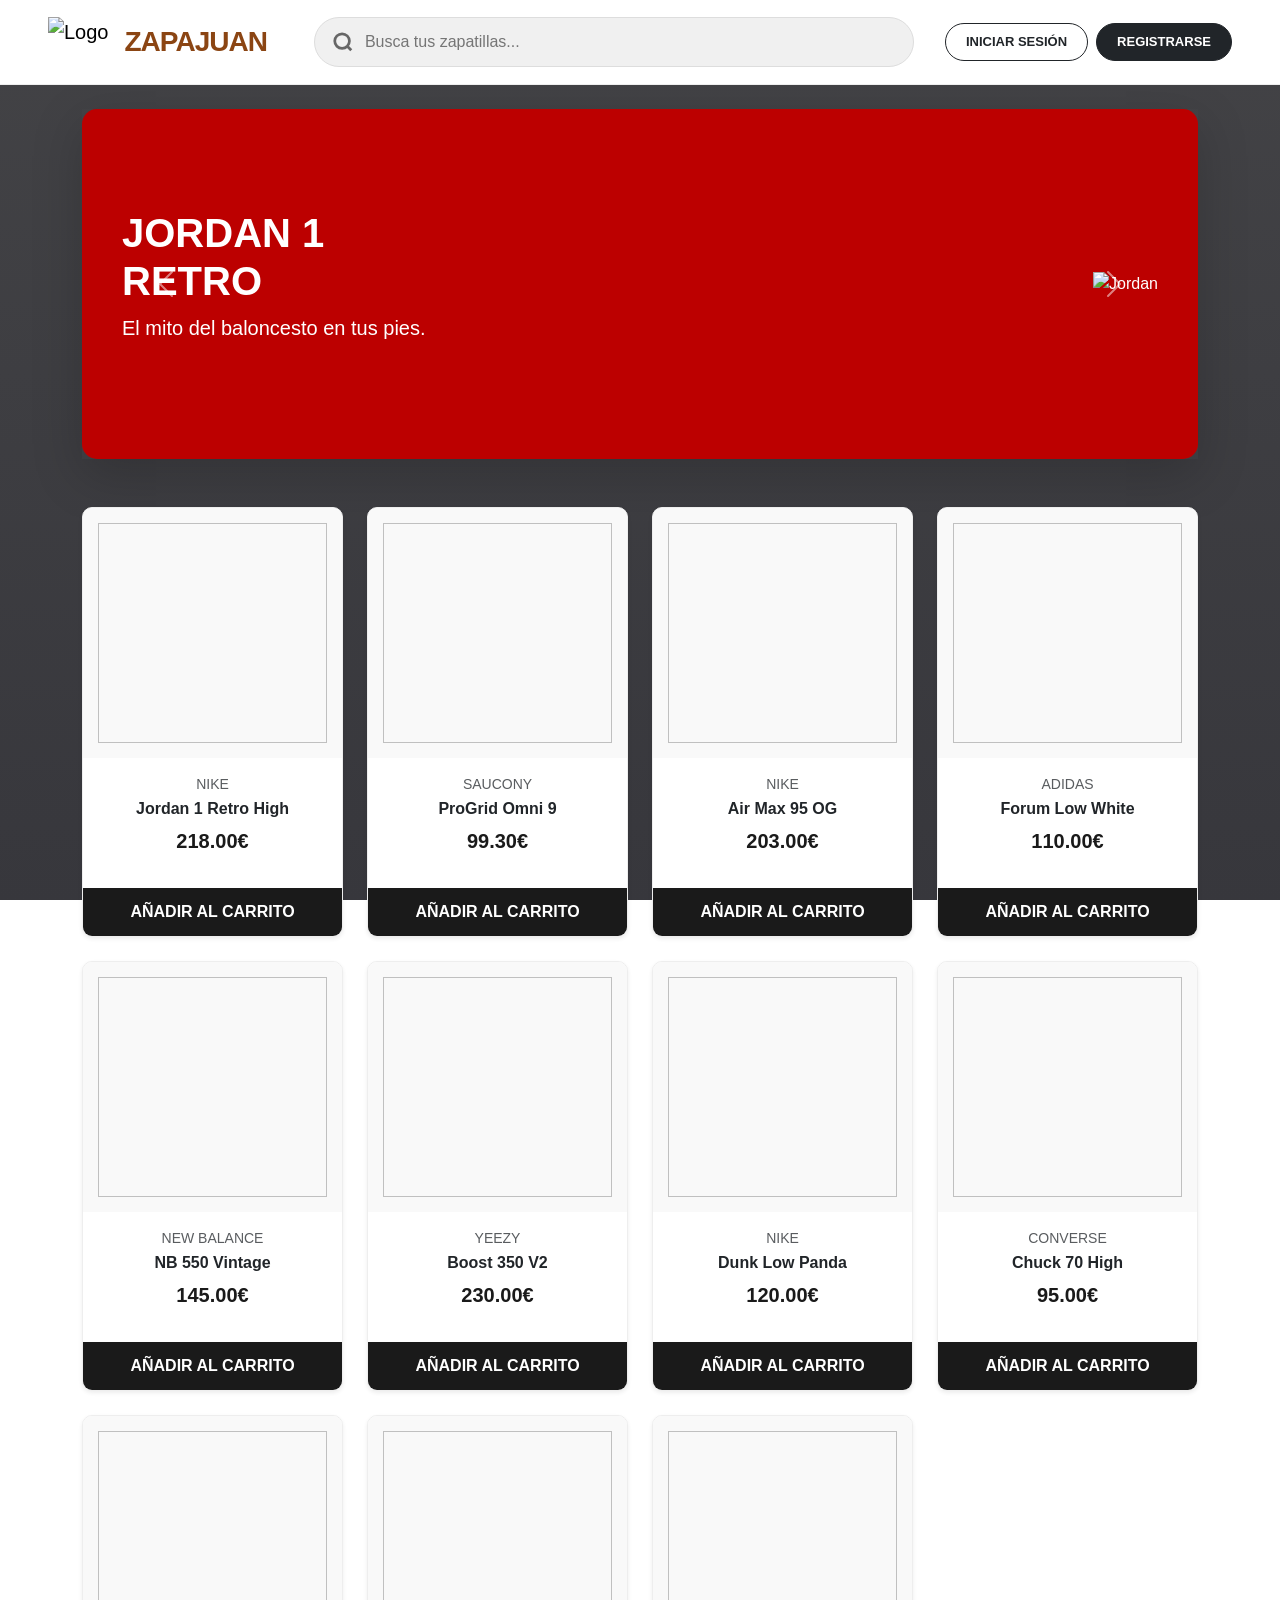
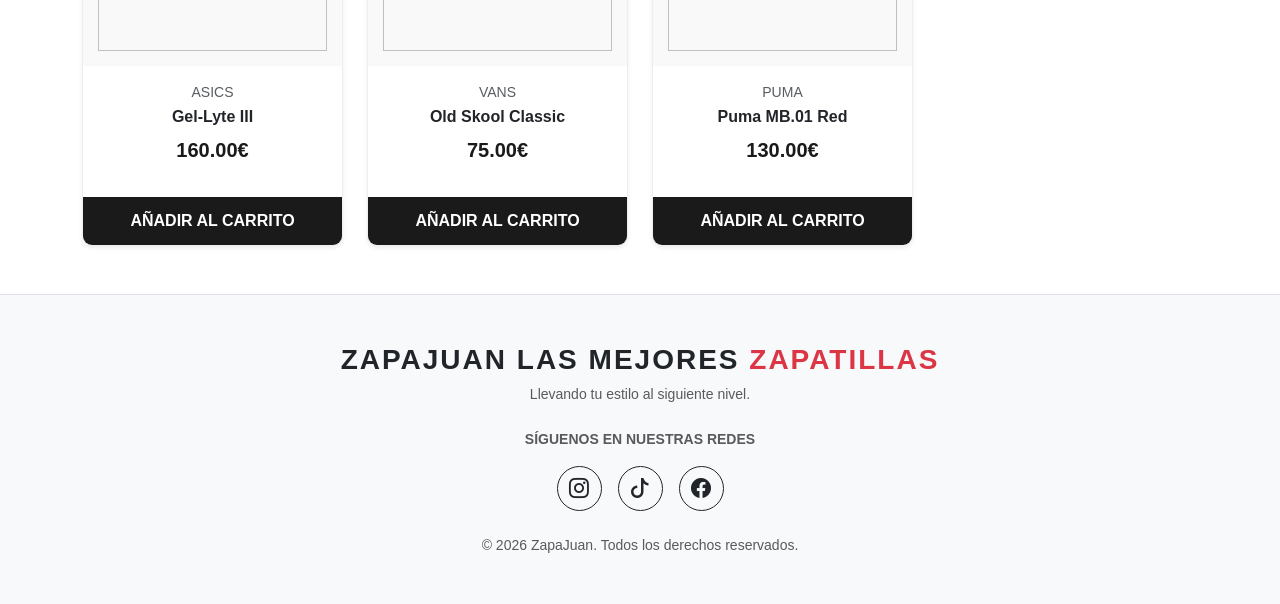
<file: src/main/resources/templates/html/index.html>
<!DOCTYPE html>
<html lang="es" xmlns:th="http://www.thymeleaf.org">
<head>
    <meta charset="UTF-8">
    <meta name="viewport" content="width=device-width, initial-scale=1.0">
    <link href="https://cdn.jsdelivr.net/npm/bootstrap@5.3.0/dist/css/bootstrap.min.css" rel="stylesheet">
	<link rel="stylesheet" href="https://cdn.jsdelivr.net/npm/bootstrap-icons@1.11.3/font/bootstrap-icons.min.css">
    <title>ZapaJuan | Tienda de zapatillas</title>
    
    <style>
		body {
		    margin: 0;
		    font-family: 'Inter', sans-serif;
		    min-height: 100vh;
		    
		    background: linear-gradient(rgba(14, 14, 18, 0.78), rgba(20, 20, 26, 0.85)), 
		                url('https://images.unsplash.com/photo-1750590357126-1bc50096df82?fm=jpg&q=60&w=3000');
		    
		    background-size: cover;
		    background-position: center;
		    background-attachment: fixed; 
		    background-repeat: no-repeat;
		}

		/* NAVBAR */

		.custom-navbar {
		    background: white;
		    padding: 12px 0;
		    border-bottom: 1px solid #eee;
		}

		.brand-text {
		    font-size: 28px;
		    font-weight: 800;
		    color: #8B4513;
		    letter-spacing: -1px;
		}

		.nav-side-block {
		    min-width: 200px;
		}

		.search-container {
		    position: relative;
		    flex-grow: 1;
		    max-width: 600px;
		    margin: 0 auto;
		}

		.search-input {
		    width: 100%;
		    padding: 12px 20px 12px 50px;
		    border-radius: 40px;
		    border: 1px solid #ddd;
		    background: #f0f0f0;
		    outline: none;
		}

		.search-input:focus {
		    background: white;
		    border-color: #8B4513;
		}

		.search-icon {
		    position: absolute;
		    left: 18px;
		    top: 50%;
		    transform: translateY(-50%);
		    color: #666;
		}

		/* BOTONES */

		.btn-access {
		    border-radius: 30px;
		    padding: 8px 20px;
		    font-weight: bold;
		    font-size: 13px;
		    text-transform: uppercase;
		}

		/* RESPONSIVE */

		@media (max-width: 992px) {

		    .custom-navbar .container-fluid {
		        flex-direction: column;
		        align-items: stretch;
		    }

		    .navbar-brand {
		        text-align: center;
		        width: 100%;
		        margin-bottom: 10px;
		    }

		    .search-container {
		        width: 100%;
		        margin: 10px 0;
		    }

		    .nav-side-block {
		        width: 100%;
		        display: flex;
		        flex-direction: column;
		        gap: 10px;
		        align-items: center;
		    }

		    .btn-access {
		        width: 100%;
		        max-width: 250px;
		    }
		}

		/* CARRUSEL */

		.carousel-inner {
		    border-radius: 15px;
		    overflow: hidden;
		}

		.promo-banner {
		    display: flex;
		    justify-content: space-between;
		    align-items: center;
		    padding: 40px;
		    color: white;
		    height: 350px;
		}

		.promo-content h2 {
		    font-size: 40px;
		    font-weight: 900;
		    text-transform: uppercase;
		}

		.promo-images img {
		    max-height: 250px;
		}

		/* TARJETAS */

		.card {
		    border: 1px solid #eee;
		    border-radius: 10px;
		    overflow: hidden;
		    transition: 0.3s;
		    background: white;
		}

		.card:hover {
		    transform: translateY(-8px);
		    box-shadow: 0 10px 25px rgba(0,0,0,0.15);
		}

		.card-img-top {
		    height: 250px;
		    object-fit: contain;
		    background: #f9f9f9;
		    padding: 15px;
		}

		.btn-dark-card {
		    width: 100%;
		    padding: 12px;
		    border: none;
		    background: #1a1a1a;
		    color: white;
		    font-weight: bold;
		    text-transform: uppercase;
		}

		.price-tag {
		    font-size: 20px;
		    font-weight: bold;
		    color: #1a1a1a;
		}

		#btn-finalizar .btn-primary {
		    background: #8B5A2B ;
		    border: none;
		    box-shadow: 0 8px 30px rgba(139, 90, 43, 0.4);
		    transition: all 0.3s ease;
		}

		#btn-finalizar .btn-primary:hover {
		    background: #704822 ;
		    transform: scale(1.05);
		}

		@media (max-width: 576px) {
		    #btn-finalizar {
		        right: 0 ;
		        left: 0 ;
		        bottom: 20px;
		        text-align: center;
		        padding: 0 20px;
		    }
		    #btn-finalizar .btn-primary {
		        width: 100%;
		    }
		}
    </style>
</head>
<body>

	<nav class="navbar navbar-expand-lg sticky-top custom-navbar">
	        <div class="container-fluid px-lg-5 d-flex align-items-center">
	            <div class="nav-side-block">
	                <a class="navbar-brand d-flex align-items-center" th:href="@{/}">
	                    <img th:src="@{/imagenes/logoTienda.png}" alt="Logo" style="height: 50px;">
	                    <span class="brand-text ms-3">ZAPAJUAN</span>
	                </a>
	            </div>

	            <button class="navbar-toggler" type="button" data-bs-toggle="collapse" data-bs-target="#navContent">
	                <span class="navbar-toggler-icon"></span>
	            </button>

	            <div class="collapse navbar-collapse" id="navContent">
	                <div class="search-container">
	                    <svg class="search-icon" xmlns="http://www.w3.org/2000/svg" width="22" height="22" fill="none" stroke="currentColor" stroke-width="3" viewBox="0 0 24 24">
	                        <circle cx="11" cy="11" r="8"></circle>
	                        <line x1="21" y1="21" x2="16.65" y2="16.65"></line>
	                    </svg>
	                    <input type="text" class="search-input" placeholder="Busca tus zapatillas...">
	                </div>

	                <div class="nav-side-block d-flex justify-content-end gap-2 mt-3 mt-lg-0">
	                    <a th:href="@{/login}" class="btn btn-outline-dark btn-access">Iniciar Sesión</a>
	                    <a th:href="@{/register}" class="btn btn-dark btn-access">Registrarse</a>
	                </div>
	            </div>
	        </div>
	    </nav>

    <div class="container mt-4">
        <div id="promoSlider" class="carousel slide shadow-lg" data-bs-ride="carousel">
            <div class="carousel-inner">
                <div class="carousel-item active" data-bs-interval="4000">
                    <div class="promo-banner" style="background-color: #bc0000;">
                        <div class="promo-content">
                            <h2>JORDAN 1<br>RETRO</h2>
                            <p class="fs-5">El mito del baloncesto en tus pies.</p>
                        </div>
                        <div class="promo-images d-none d-lg-block">
                            <img th:src="@{/imagenes/jordan_1_retro.png}" alt="Jordan">
                        </div>
                    </div>
                </div>
                <div class="carousel-item" data-bs-interval="4000">
                    <div class="promo-banner" style="background-color: #1a1a1a;">
                        <div class="promo-content">
                            <h2>YEEZY<br>BOOST 350</h2>
                            <p class="fs-5">Camina sobre las nubes.</p>
                        </div>
                        <div class="promo-images d-none d-lg-block">
                            <img th:src="@{/imagenes/Yeezy_Boost_350.jpg}" alt="Yeezy">
                        </div>
                    </div>
                </div>
                <div class="carousel-item" data-bs-interval="4000">
                    <div class="promo-banner" style="background-color: #4b533a;">
                        <div class="promo-content">
                            <h2>NEW BALANCE<br>550</h2>
                            <p class="fs-5">La tendencia retro del año.</p>
                        </div>
                        <div class="promo-images d-none d-lg-block">
                            <img th:src="@{/imagenes/New_Balance_550.jpg}" alt="NB">
                        </div>
                    </div>
                </div>
            </div>
            <button class="carousel-control-prev" type="button" data-bs-target="#promoSlider" data-bs-slide="prev">
                <span class="carousel-control-prev-icon"></span>
            </button>
            <button class="carousel-control-next" type="button" data-bs-target="#promoSlider" data-bs-slide="next">
                <span class="carousel-control-next-icon"></span>
            </button>
        </div>
    </div>

	<main class="container mt-5 mb-5">

	    <div class="row g-4">

	        <div class="col-md-6 col-lg-4 col-xl-3 producto-item">
	            <div class="card shadow-sm">
	                <img th:src="@{/imagenes/jordan_1_retro.png}" class="card-img-top">

	                <div class="card-body text-center">
	                    <p class="text-muted small text-uppercase mb-1">Nike</p>
	                    <h6 class="fw-bold">Jordan 1 Retro High</h6>
	                    <p class="price-tag">218.00€</p>
	                </div>

	                <button class="btn-dark-card">Añadir al carrito</button>
	            </div>
	        </div>

	        <div class="col-md-6 col-lg-4 col-xl-3 producto-item">
	            <div class="card shadow-sm">
	                <img th:src="@{/imagenes/Saucony_ProGrid_Omni_9.jpg}" class="card-img-top">

	                <div class="card-body text-center">
	                    <p class="text-muted small text-uppercase mb-1">Saucony</p>
	                    <h6 class="fw-bold">ProGrid Omni 9</h6>
	                    <p class="price-tag">99.30€</p>
	                </div>

	                <button class="btn-dark-card">Añadir al carrito</button>
	            </div>
	        </div>

	        <div class="col-md-6 col-lg-4 col-xl-3 producto-item">
	            <div class="card shadow-sm">
	                <img th:src="@{/imagenes/arimax.jpg}" class="card-img-top">

	                <div class="card-body text-center">
	                    <p class="text-muted small text-uppercase mb-1">Nike</p>
	                    <h6 class="fw-bold">Air Max 95 OG</h6>
	                    <p class="price-tag">203.00€</p>
	                </div>

	                <button class="btn-dark-card">Añadir al carrito</button>
	            </div>
	        </div>

	        <div class="col-md-6 col-lg-4 col-xl-3 producto-item">
	            <div class="card shadow-sm">
	                <img th:src="@{/imagenes/adidas_forum_low.jpg}" class="card-img-top">

	                <div class="card-body text-center">
	                    <p class="text-muted small text-uppercase mb-1">Adidas</p>
	                    <h6 class="fw-bold">Forum Low White</h6>
	                    <p class="price-tag">110.00€</p>
	                </div>

	                <button class="btn-dark-card">Añadir al carrito</button>
	            </div>
	        </div>

	        <div class="col-md-6 col-lg-4 col-xl-3 producto-item">
	            <div class="card shadow-sm">
	                <img th:src="@{/imagenes/New_Balance_550.jpg}" class="card-img-top">

	                <div class="card-body text-center">
	                    <p class="text-muted small text-uppercase mb-1">New Balance</p>
	                    <h6 class="fw-bold">NB 550 Vintage</h6>
	                    <p class="price-tag">145.00€</p>
	                </div>

	                <button class="btn-dark-card">Añadir al carrito</button>
	            </div>
	        </div>

	        <div class="col-md-6 col-lg-4 col-xl-3 producto-item">
	            <div class="card shadow-sm">
	                <img th:src="@{/imagenes/Yeezy_Boost_350.jpg}" class="card-img-top">

	                <div class="card-body text-center">
	                    <p class="text-muted small text-uppercase mb-1">Yeezy</p>
	                    <h6 class="fw-bold">Boost 350 V2</h6>
	                    <p class="price-tag">230.00€</p>
	                </div>

	                <button class="btn-dark-card">Añadir al carrito</button>
	            </div>
	        </div>

	        <div class="col-md-6 col-lg-4 col-xl-3 producto-item">
	            <div class="card shadow-sm">
	                <img th:src="@{/imagenes/Nike_Dunk_Low.jpg}" class="card-img-top">

	                <div class="card-body text-center">
	                    <p class="text-muted small text-uppercase mb-1">Nike</p>
	                    <h6 class="fw-bold">Dunk Low Panda</h6>
	                    <p class="price-tag">120.00€</p>
	                </div>

	                <button class="btn-dark-card">Añadir al carrito</button>
	            </div>
	        </div>

	        <div class="col-md-6 col-lg-4 col-xl-3 producto-item">
	            <div class="card shadow-sm">
	                <img th:src="@{/imagenes/Converse_Chuck_70.jpg}" class="card-img-top">

	                <div class="card-body text-center">
	                    <p class="text-muted small text-uppercase mb-1">Converse</p>
	                    <h6 class="fw-bold">Chuck 70 High</h6>
	                    <p class="price-tag">95.00€</p>
	                </div>

	                <button class="btn-dark-card">Añadir al carrito</button>
	            </div>
	        </div>

	        <div class="col-md-6 col-lg-4 col-xl-3 producto-item">
	            <div class="card shadow-sm">
	                <img th:src="@{/imagenes/Asics_Gel-Lyte III.jpg}" class="card-img-top">

	                <div class="card-body text-center">
	                    <p class="text-muted small text-uppercase mb-1">Asics</p>
	                    <h6 class="fw-bold">Gel-Lyte III</h6>
	                    <p class="price-tag">160.00€</p>
	                </div>

	                <button class="btn-dark-card">Añadir al carrito</button>
	            </div>
	        </div>

	        <div class="col-md-6 col-lg-4 col-xl-3 producto-item">
	            <div class="card shadow-sm">
	                <img th:src="@{/imagenes/Vans_Old_Skool.jpg}" class="card-img-top">

	                <div class="card-body text-center">
	                    <p class="text-muted small text-uppercase mb-1">Vans</p>
	                    <h6 class="fw-bold">Old Skool Classic</h6>
	                    <p class="price-tag">75.00€</p>
	                </div>

	                <button class="btn-dark-card">Añadir al carrito</button>
	            </div>
	        </div>

	        <div class="col-md-6 col-lg-4 col-xl-3 producto-item">
	            <div class="card shadow-sm">
	                <img th:src="@{/imagenes/Puma_MB.01.jpg}" class="card-img-top">

	                <div class="card-body text-center">
	                    <p class="text-muted small text-uppercase mb-1">Puma</p>
	                    <h6 class="fw-bold">Puma MB.01 Red</h6>
	                    <p class="price-tag">130.00€</p>
	                </div>

	                <button class="btn-dark-card">Añadir al carrito</button>
	            </div>
	        </div>

	    </div>
	</main>
	
	<div id="btn-finalizar" style="position: fixed; bottom: 25px; right: 25px; z-index: 1000; display: none;">
	    <a th:href="@{/carrito/checkout}" class="btn btn-primary btn-lg rounded-pill shadow-lg px-5 py-3 fw-bold">
	        IR A LA CESTA (<span id="count-final">0</span>)
	    </a>
	</div>

	<footer class="py-5 bg-light border-top">
	    <div class="container text-center">
	        <h3 class="fw-bold text-dark text-uppercase mb-2" style="letter-spacing: 2px;">
	        ZapaJuan las mejores<span class="text-danger"> zapatillas</span>
	        </h3>
	        <p class="text-muted small mb-4">Llevando tu estilo al siguiente nivel.</p>
	        
			<div class="mb-4">
			            <p class="fw-bold text-uppercase small text-muted mb-3">Síguenos en nuestras redes</p>
			            <div class="d-flex justify-content-center gap-3">
			                <a href="#" class="btn btn-outline-dark rounded-circle d-flex align-items-center justify-content-center" style="width: 45px; height: 45px;" title="Instagram">
			                    <i class="bi bi-instagram fs-5"></i>
			                </a>
			                <a href="#" class="btn btn-outline-dark rounded-circle d-flex align-items-center justify-content-center" style="width: 45px; height: 45px;" title="TikTok">
			                    <i class="bi bi-tiktok fs-5"></i>
			                </a>
			                <a href="#" class="btn btn-outline-dark rounded-circle d-flex align-items-center justify-content-center" style="width: 45px; height: 45px;" title="Facebook">
			                    <i class="bi bi-facebook fs-5"></i>
			                </a>
			            </div>
			        </div>
	        <p class="text-muted small mb-0">&copy; 2026 ZapaJuan. Todos los derechos reservados.</p>
	    </div>
	</footer>
	
    <script src="https://cdn.jsdelivr.net/npm/bootstrap@5.3.0/dist/js/bootstrap.bundle.min.js"></script>
	<script th:src="@{/js/buscador.js}"></script>
	<script th:src="@{/js/index-tienda.js}"></script>
	

</body>
</html>
</file>
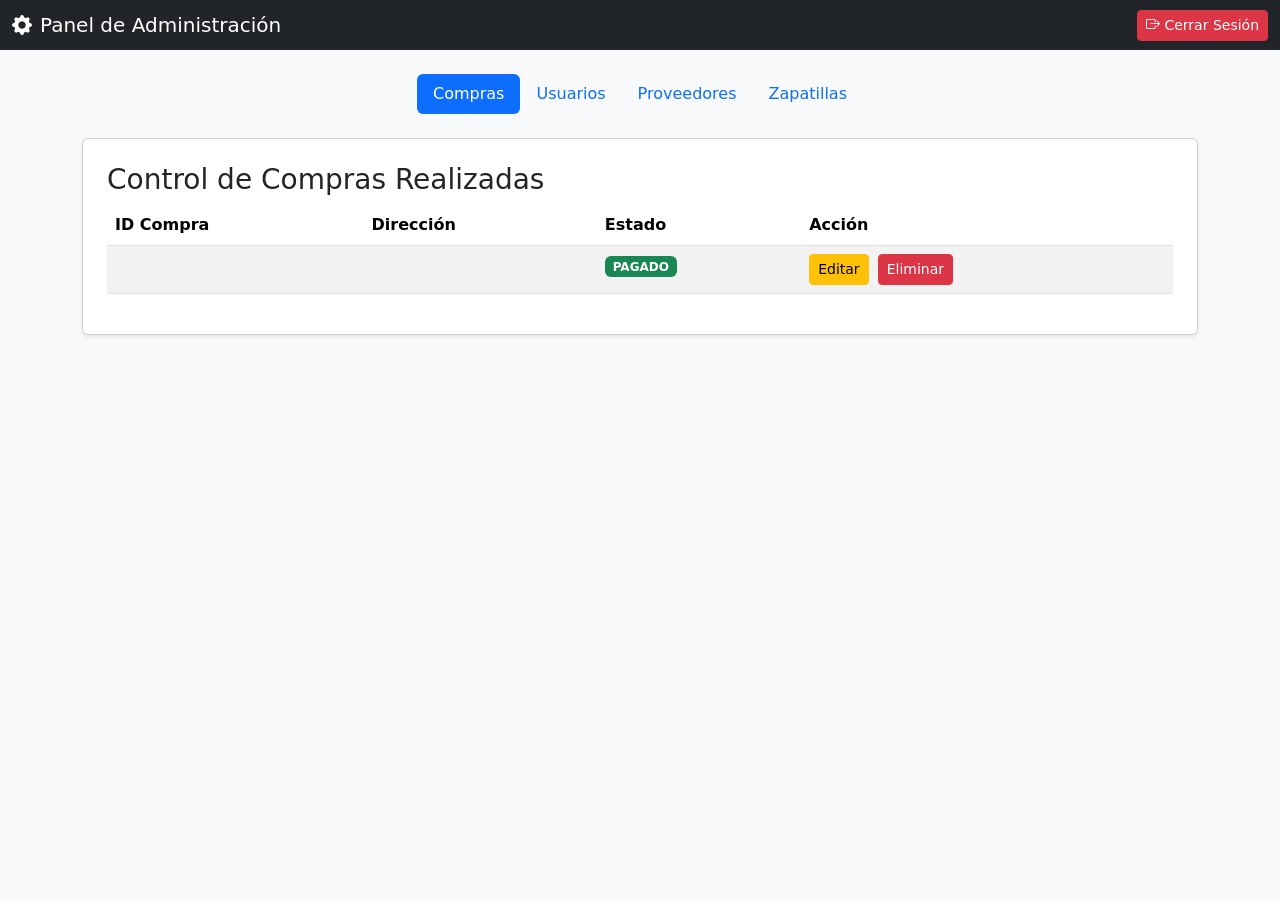
<file: src/main/resources/templates/html/admin_dashboard.html>
<!DOCTYPE html>
<html lang="es" xmlns:th="http://www.thymeleaf.org">
<head>
    <meta charset="UTF-8">
    <title>ZapaJuan - Panel Admin</title>
    <link href="https://cdn.jsdelivr.net/npm/bootstrap@5.3.0/dist/css/bootstrap.min.css" rel="stylesheet">
    <link rel="stylesheet" href="https://cdn.jsdelivr.net/npm/bootstrap-icons@1.11.0/font/bootstrap-icons.css">
    
    <link rel="stylesheet" href="https://cdn.datatables.net/1.13.7/css/dataTables.bootstrap5.min.css">
</head>
<body class="bg-light">

<nav class="navbar navbar-dark bg-dark mb-4">
    <div class="container-fluid">
        <span class="navbar-brand mb-0 h1"><i class="bi bi-gear-fill me-2"></i>Panel de Administración</span>
        <a th:href="@{/logout}" class="btn btn-danger btn-sm"><i class="bi bi-box-arrow-right me-1"></i>Cerrar Sesión</a>
    </div>
</nav>

<div class="container">
    <ul class="nav nav-pills mb-4 justify-content-center" id="pills-tab" role="tablist">
        <li class="nav-item"><button class="nav-link active" data-bs-toggle="pill" data-bs-target="#tab-compras">Compras</button></li>
        <li class="nav-item"><button class="nav-link" data-bs-toggle="pill" data-bs-target="#tab-usuarios">Usuarios</button></li>
        <li class="nav-item"><button class="nav-link" data-bs-toggle="pill" data-bs-target="#tab-proveedores">Proveedores</button></li>
        <li class="nav-item"><button class="nav-link" data-bs-toggle="pill" data-bs-target="#tab-zapas">Zapatillas</button></li>
    </ul>

    <div class="tab-content" id="pills-tabContent">
        
        <div class="tab-pane fade show active" id="tab-compras">
            <div class="card shadow-sm p-4">
                <h3>Control de Compras Realizadas</h3>
                <table id="tablaCompras" class="table table-striped table-hover w-100">
                    <thead>
                        <tr>
                            <th>ID Compra</th>
                            <th>Dirección</th>
                            <th>Estado</th>
                            <th>Acción</th>
                        </tr>
                    </thead>
                    <tbody>
                        <tr th:each="c : ${pedidos}">
                            <td th:text="${c.id}"></td>
                            <td th:text="${c.direccionEntrega}"></td>
                            <td>
                                <span class="badge bg-success text-white" th:text="${c.estado}">PAGADO</span>
                            </td>
                            <td>
                                <button class="btn btn-sm btn-warning me-1" 
                                        th:data-id="${c.id}" 
                                        th:data-direccion="${c.direccionEntrega}" 
                                        th:data-estado="${c.estado}" 
                                        onclick="abrirEditarCompra(this)">Editar</button>
                                <a th:href="@{'/admin/compra/eliminar/' + ${c.id}}" class="btn btn-sm btn-danger">Eliminar</a>
                            </td>
                        </tr>
                    </tbody>
                </table>
            </div>
        </div>

        <div class="tab-pane fade" id="tab-usuarios">
            <div class="card shadow-sm p-4">
                <h3>Gestión de Clientes</h3>
                <table id="tablaUsuarios" class="table table-striped table-hover w-100">
                    <thead><tr><th>ID</th><th>Nombre</th><th>Email</th><th>Rol</th><th>Acción</th></tr></thead>
                    <tbody>
                        <tr th:each="u : ${usuarios}">
                            <td th:text="${u.id}"></td>
                            <td th:text="${u.nombre} + ' ' + ${u.apellido}"></td>
                            <td th:text="${u.email}"></td>
                            <td><span class="badge bg-info text-dark" th:text="${u.rol}"></span></td>
                            <td>
                                <button class="btn btn-sm btn-warning me-1" 
                                        th:data-id="${u.id}" 
                                        th:data-nombre="${u.nombre}" 
                                        th:data-apellido="${u.apellido}"
                                        th:data-email="${u.email}" 
                                        th:data-password="${u.contrasena}"
                                        th:data-rol="${u.rol}" 
                                        onclick="abrirEditarUsuario(this)">Editar</button>
                                <a th:href="@{'/admin/usuario/eliminar/' + ${u.id}}" class="btn btn-sm btn-danger">Eliminar</a>
                            </td>
                        </tr>
                    </tbody>
                </table>
            </div>
        </div>

        <div class="tab-pane fade" id="tab-proveedores">
            <div class="card shadow-sm p-4">
                <div class="d-flex justify-content-between mb-3">
                    <h3>Proveedores</h3>
                    <button class="btn btn-primary" data-bs-toggle="modal" data-bs-target="#modalProvedor">Añadir Proveedor</button>
                </div>
                <table id="tablaProveedores" class="table table-striped table-hover w-100">
                    <thead><tr><th>ID</th><th>Nombre</th><th>Email</th><th>Teléfono</th><th>Acción</th></tr></thead>
                    <tbody>
                        <tr th:each="p : ${proveedores}">
                            <td th:text="${p.id}"></td>
                            <td th:text="${p.nombre}"></td>
                            <td th:text="${p.correo}"></td>
                            <td th:text="${p.telefono}"></td>
                            <td>
                                <button class="btn btn-sm btn-warning me-1" 
                                        th:data-id="${p.id}" 
                                        th:data-nombre="${p.nombre}" 
                                        th:data-correo="${p.correo}" 
                                        th:data-telefono="${p.telefono}" 
                                        onclick="abrirEditarProveedor(this)">Editar</button>
                                <a th:href="@{'/admin/provedor/eliminar/' + ${p.id}}" class="btn btn-sm btn-danger">Eliminar</a>
                            </td>
                        </tr>
                    </tbody>
                </table>
            </div>
        </div>

        <div class="tab-pane fade" id="tab-zapas">
            <div class="card shadow-sm p-4">
                <div class="d-flex justify-content-between mb-3">
                    <h3>Inventario</h3>
                    <button class="btn btn-success" data-bs-toggle="modal" data-bs-target="#modalProducto">Añadir Zapatilla</button>
                </div>
                <table id="tablaZapatillas" class="table table-striped table-hover w-100">
                    <thead><tr><th>ID</th><th>Nombre</th><th>Marca</th><th>Modelo</th><th>Talla</th><th>Precio</th><th>Acción</th></tr></thead>
                    <tbody>
                        <tr th:each="prod : ${productos}">
                            <td th:text="${prod.id}"></td>
                            <td th:text="${prod.nombre}"></td>
                            <td th:text="${prod.marca}"></td>
                            <td th:text="${prod.modelo}"></td>
                            <td th:text="${prod.talla}"></td>
                            <td th:text="${prod.precio} + '€'"></td>
                            <td>
                                <button class="btn btn-sm btn-warning me-1" 
                                        th:data-id="${prod.id}" 
                                        th:data-nombre="${prod.nombre}" 
                                        th:data-marca="${prod.marca}" 
                                        th:data-modelo="${prod.modelo}" 
                                        th:data-talla="${prod.talla}" 
                                        th:data-precio="${prod.precio}" 
                                        onclick="abrirEditarProducto(this)">Editar</button>
                                <a th:href="@{'/admin/producto/eliminar/' + ${prod.id}}" class="btn btn-sm btn-danger">Eliminar</a>
                            </td>
                        </tr>
                    </tbody>
                </table>
            </div>
        </div>
    </div>
</div>

<div class="modal fade" id="modalProducto" tabindex="-1">
    <div class="modal-dialog">
        <form th:action="@{/admin/producto/guardar}" th:object="${nuevoProducto}" method="post" class="modal-content">
            <div class="modal-header"><h5 class="modal-title">Nueva Zapatilla</h5></div>
            <div class="modal-body">
                <input type="text" th:field="*{nombre}" class="form-control mb-2" placeholder="Nombre Comercial" required>
                <input type="text" th:field="*{marca}" class="form-control mb-2" placeholder="Marca (Ej: Nike)" required>
                <input type="text" th:field="*{modelo}" class="form-control mb-2" placeholder="Modelo" required>
                <input type="text" th:field="*{talla}" class="form-control mb-2" placeholder="Talla" required>
                <input type="number" step="0.01" th:field="*{precio}" class="form-control mb-2" placeholder="Precio (€)" required>
            </div>
            <div class="modal-footer"><button type="submit" class="btn btn-success">Guardar</button></div>
        </form>
    </div>
</div>

<div class="modal fade" id="modalProvedor" tabindex="-1">
    <div class="modal-dialog">
        <form th:action="@{/admin/provedor/guardar}" th:object="${nuevoProvedor}" method="post" class="modal-content">
            <div class="modal-header"><h5 class="modal-title">Nuevo Proveedor</h5></div>
            <div class="modal-body">
                <input type="text" th:field="*{nombre}" class="form-control mb-2" placeholder="Nombre" required>
                <input type="text" th:field="*{direccion}" class="form-control mb-2" placeholder="Dirección">
                <input type="text" th:field="*{telefono}" class="form-control mb-2" placeholder="Teléfono">
                <input type="email" th:field="*{correo}" class="form-control mb-2" placeholder="Email">
            </div>
            <div class="modal-footer"><button type="submit" class="btn btn-primary">Guardar</button></div>
        </form>
    </div>
</div>

<div class="modal fade" id="modalEditarCompra" tabindex="-1">
    <div class="modal-dialog">
        <form th:action="@{/admin/compra/editar}" method="post" class="modal-content">
            <div class="modal-header"><h5 class="modal-title">Editar Estado de Compra</h5></div>
            <div class="modal-body">
                <input type="hidden" name="id" id="edit-compra-id">
                <label class="form-label small fw-bold">Dirección de Envío</label>
                <input type="text" name="direccion" id="edit-compra-direccion" class="form-control mb-2" required>
                <label class="form-label small fw-bold">Estado Logístico</label>
                <select name="estado" id="edit-compra-estado" class="form-select">
                    <option value="PENDIENTE">PENDIENTE</option>
                    <option value="ENVIADO">ENVIADO</option>
                    <option value="COMPLETADO">COMPLETADO</option>
                </select>
            </div>
            <div class="modal-footer"><button type="submit" class="btn btn-warning">Actualizar Compra</button></div>
        </form>
    </div>
</div>

<div class="modal fade" id="modalEditarUsuario" tabindex="-1">
    <div class="modal-dialog">
        <form th:action="@{/admin/usuario/editar}" method="post" class="modal-content">
            <div class="modal-header"><h5 class="modal-title">Editar Permisos y Datos de Usuario</h5></div>
            <div class="modal-body">
                <input type="hidden" name="id" id="edit-user-id">
                
                <label class="form-label small fw-bold">Nombre</label>
                <input type="text" name="nombre" id="edit-user-nombre" class="form-control mb-2" required>
                
                <label class="form-label small fw-bold">Apellido</label>
                <input type="text" name="apellido" id="edit-user-apellido" class="form-control mb-2" required>
                
                <label class="form-label small fw-bold">Email</label>
                <input type="email" name="email" id="edit-user-email" class="form-control mb-2" required>
                
                <label class="form-label small fw-bold">Contraseña</label>
                <input type="text" name="password" id="edit-user-password" class="form-control mb-2" required>
                
                <label class="form-label small fw-bold">Rol del Sistema</label>
                <select name="rol" id="edit-user-rol" class="form-select">
                    <option value="USER">USER</option>
                    <option value="ADMIN">ADMIN</option>
                </select>
            </div>
            <div class="modal-footer"><button type="submit" class="btn btn-warning">Actualizar Datos</button></div>
        </form>
    </div>
</div>

<div class="modal fade" id="modalEditarProveedor" tabindex="-1">
    <div class="modal-dialog">
        <form th:action="@{/admin/provedor/editar}" method="post" class="modal-content">
            <div class="modal-header"><h5 class="modal-title">Editar Proveedor</h5></div>
            <div class="modal-body">
                <input type="hidden" name="id" id="edit-prov-id">
                <label class="form-label small fw-bold">Nombre Empresa</label>
                <input type="text" name="nombre" id="edit-prov-nombre" class="form-control mb-2" required>
                <label class="form-label small fw-bold">Contacto / Email</label>
                <input type="text" name="contacto" id="edit-prov-correo" class="form-control mb-2" required>
                <label class="form-label small fw-bold">Teléfono corporativo</label>
                <input type="text" name="telefono" id="edit-prov-telefono" class="form-control mb-2">
            </div>
            <div class="modal-footer"><button type="submit" class="btn btn-warning">Guardar Cambios</button></div>
        </form>
    </div>
</div>

<div class="modal fade" id="modalEditarProducto" tabindex="-1">
    <div class="modal-dialog">
        <form th:action="@{/admin/producto/editar}" method="post" class="modal-content">
            <div class="modal-header"><h5 class="modal-title">Modificar Zapatilla</h5></div>
            <div class="modal-body">
                <input type="hidden" name="id" id="edit-prod-id">
                <input type="text" name="nombre" id="edit-prod-nombre" class="form-control mb-2" placeholder="Nombre" required>
                <input type="text" name="marca" id="edit-prod-marca" class="form-control mb-2" placeholder="Marca" required>
                <input type="text" name="modelo" id="edit-prod-modelo" class="form-control mb-2" placeholder="Modelo" required>
                <input type="text" name="talla" id="edit-prod-talla" class="form-control mb-2" placeholder="Talla" required>
                <input type="number" step="0.01" name="precio" id="edit-prod-precio" class="form-control mb-2" placeholder="Precio" required>
            </div>
            <div class="modal-footer"><button type="submit" class="btn btn-warning">Actualizar Catálogo</button></div>
        </form>
    </div>
</div>

<script src="https://code.jquery.com/jquery-3.7.1.min.js"></script>
<script src="https://cdn.jsdelivr.net/npm/bootstrap@5.3.0/dist/js/bootstrap.bundle.min.js"></script>
<script src="https://cdn.datatables.net/1.13.7/js/jquery.dataTables.min.js"></script>
<script src="https://cdn.datatables.net/1.13.7/js/dataTables.bootstrap5.min.js"></script>
<script th:src="@{/js/admin-panel.js}"></script>

</body>
</html>
</file>
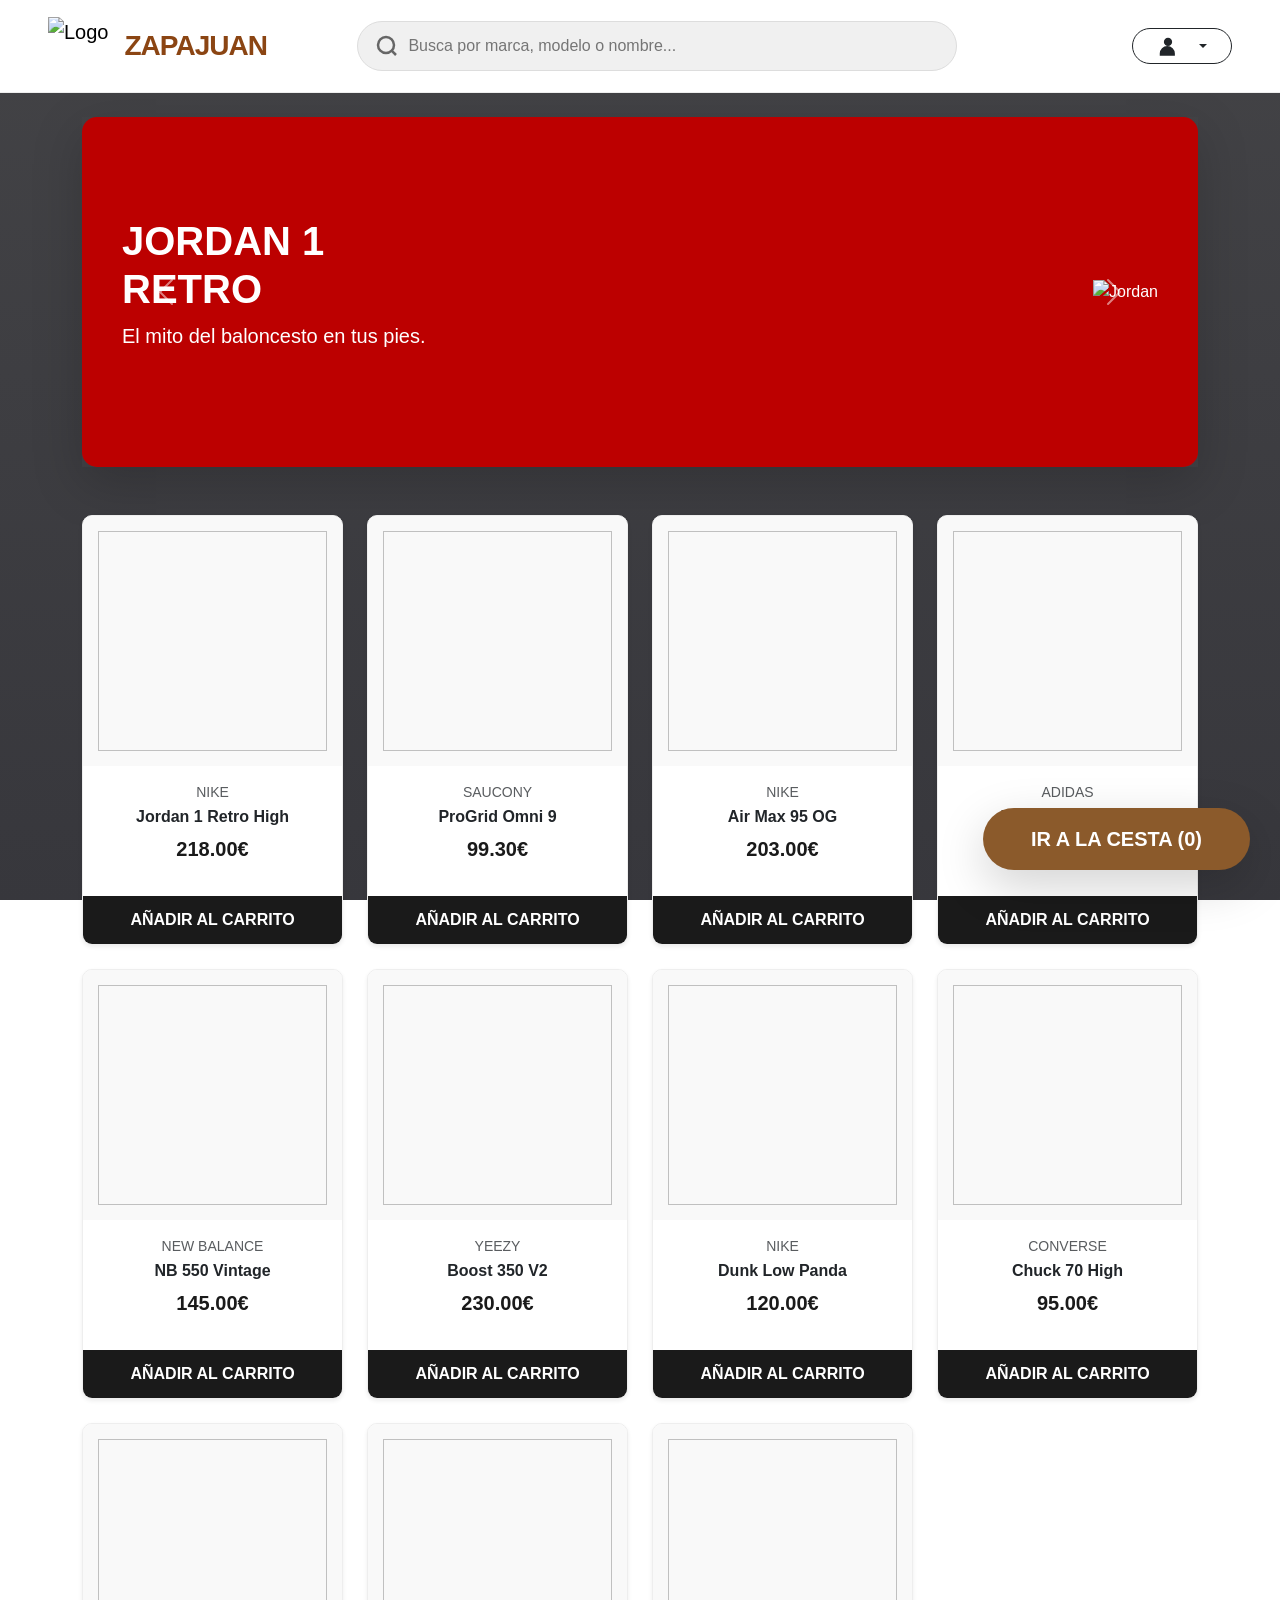
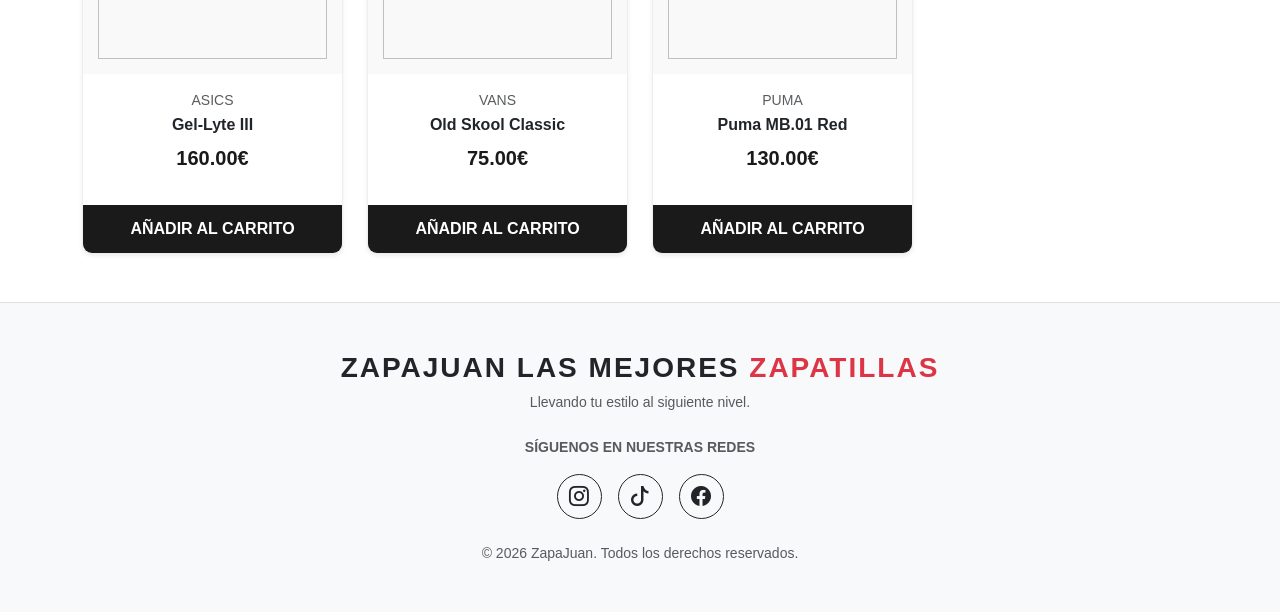
<file: src/main/resources/templates/html/bienvenida.html>
<!DOCTYPE html>
<html lang="es" xmlns:th="http://www.thymeleaf.org">
<head>
    <meta charset="UTF-8">
    <meta name="viewport" content="width=device-width, initial-scale=1.0">
    <link href="https://cdn.jsdelivr.net/npm/bootstrap@5.3.0/dist/css/bootstrap.min.css" rel="stylesheet">
	<link rel="stylesheet" href="https://cdn.jsdelivr.net/npm/bootstrap-icons@1.11.3/font/bootstrap-icons.min.css">
    <title>ZapaJuan | Bienvenido</title>
    
    <style>
		body {
			    margin: 0;
			    font-family: 'Inter', sans-serif;
			    min-height: 100vh;
			    
			    background: linear-gradient(rgba(14, 14, 18, 0.78), rgba(20, 20, 26, 0.85)), 
			                url('https://images.unsplash.com/photo-1750590357126-1bc50096df82?fm=jpg&q=60&w=3000');
			    
			    background-size: cover;
			    background-position: center;
			    background-attachment: fixed; 
			    background-repeat: no-repeat;
			}

				/* NAVBAR */

				.custom-navbar {
				    background: white;
				    padding: 12px 0;
				    border-bottom: 1px solid #eee;
				}

				.brand-text {
				    font-size: 28px;
				    font-weight: 800;
				    color: #8B4513;
				    letter-spacing: -1px;
				}

				.nav-side-block {
				    min-width: 200px;
				}

				.search-container {
				    position: relative;
				    flex-grow: 1;
				    max-width: 600px;
				    margin: 0 auto;
				}

				.search-input {
				    width: 100%;
				    padding: 12px 20px 12px 50px;
				    border-radius: 40px;
				    border: 1px solid #ddd;
				    background: #f0f0f0;
				    outline: none;
				}

				.search-input:focus {
				    background: white;
				    border-color: #8B4513;
				}

				.search-icon {
				    position: absolute;
				    left: 18px;
				    top: 50%;
				    transform: translateY(-50%);
				    color: #666;
				}

				/* BOTONES */

				.btn-access {
				    border-radius: 30px;
				    padding: 8px 20px;
				    font-weight: bold;
				    font-size: 13px;
				    text-transform: uppercase;
				}


				@media (max-width: 992px) {

				    .custom-navbar .container-fluid {
				        flex-direction: column;
				        align-items: stretch;
				    }

				    .navbar-brand {
				        text-align: center;
				        width: 100%;
				        margin-bottom: 10px;
				    }

				    .search-container {
				        width: 100%;
				        margin: 10px 0;
				    }

				    .nav-side-block {
				        width: 100%;
				        display: flex;
				        flex-direction: column;
				        gap: 10px;
				        align-items: center;
				    }

				    .btn-access {
				        width: 100%;
				        max-width: 250px;
				    }
				}

				/* CARRUSEL */

				.carousel-inner {
				    border-radius: 15px;
				    overflow: hidden;
				}

				.promo-banner {
				    display: flex;
				    justify-content: space-between;
				    align-items: center;
				    padding: 40px;
				    color: white;
				    height: 350px;
				}

				.promo-content h2 {
				    font-size: 40px;
				    font-weight: 900;
				    text-transform: uppercase;
				}

				.promo-images img {
				    max-height: 250px;
				}


				.card {
				    border: 1px solid #eee;
				    border-radius: 10px;
				    overflow: hidden;
				    transition: 0.3s;
				    background: white;
				}

				.card:hover {
				    transform: translateY(-8px);
				    box-shadow: 0 10px 25px rgba(0,0,0,0.15);
				}

				.card-img-top {
				    height: 250px;
				    object-fit: contain;
				    background: #f9f9f9;
				    padding: 15px;
				}

				.btn-dark-card {
				    width: 100%;
				    padding: 12px;
				    border: none;
				    background: #1a1a1a;
				    color: white;
				    font-weight: bold;
				    text-transform: uppercase;
				}

				.price-tag {
				    font-size: 20px;
				    font-weight: bold;
				    color: #1a1a1a;
				}

				.floating-checkout {
				    position: fixed;
				    bottom: 30px;
				    right: 30px;
				    z-index: 1050;
				}

				.floating-checkout .btn-primary {
				    background: #8B5A2B ; 
				    border: none;
				    box-shadow: 0 8px 30px rgba(139, 90, 43, 0.4) ;
				    transition: all 0.3s ease;
				}

				.floating-checkout .btn-primary:hover {
				    background: #704822 ;
				    transform: scale(1.05);
				}

				@media (max-width: 576px) {
				    .floating-checkout {
				        right: 0;
				        left: 0;
				        bottom: 20px;
				        text-align: center;
				        padding: 0 20px;
				    }
				    .floating-checkout .btn-primary {
				        width: 100%; 
				    }
				}
    </style>
</head>
<body>

    <nav class="navbar navbar-expand-lg sticky-top custom-navbar">
        <div class="container-fluid px-lg-5 d-flex align-items-center">

            <div class="nav-side-block">
                <a class="navbar-brand d-flex align-items-center" th:href="@{/bienvenida}">
                    <img th:src="@{/imagenes/logoTienda.png}" alt="Logo" style="height: 58px;">
                    <span class="brand-text ms-3">ZAPAJUAN</span>
                </a>
            </div>

            <div class="search-container">
                <svg class="search-icon" xmlns="http://www.w3.org/2000/svg" width="24" height="24" fill="none" stroke="currentColor" stroke-width="2.5" viewBox="0 0 24 24">
                    <circle cx="11" cy="11" r="8"></circle>
                    <line x1="21" y1="21" x2="16.65" y2="16.65"></line>
                </svg>
                <input type="text" class="search-input" placeholder="Busca por marca, modelo o nombre...">
            </div>

            <div class="nav-side-block d-flex justify-content-end">
                <div class="dropdown">
                    <button class="btn btn-outline-dark rounded-pill px-4 fw-bold dropdown-toggle d-flex align-items-center gap-2" 
                            type="button" data-bs-toggle="dropdown">
                        <svg xmlns="http://www.w3.org/2000/svg" width="22" height="22" fill="currentColor" viewBox="0 0 16 16">
                            <path d="M8 8a3 3 0 1 0 0-6 3 3 0 0 0 0 6z"/>
                            <path d="M2 13.5a5.5 5.5 0 0 1 11 0V15H2v-1.5z"/>
                        </svg>
                        <span th:text="${nombreUsuario} ?: 'Usuario'"></span>
                    </button>
                    <ul class="dropdown-menu dropdown-menu-end">
                        <li><a class="dropdown-item" th:href="@{/perfil}">Ver Perfil</a></li>
                        <li><a class="dropdown-item" th:href="@{/confirmacion}">Mis Pedidos</a></li>
                        <li><hr class="dropdown-divider"></li>
                        <li><a class="dropdown-item text-danger" th:href="@{/logout}">Cerrar Sesión</a></li>
                    </ul>
                </div>
            </div>
        </div>
    </nav>

	<div class="container mt-4">
	      <div id="promoSlider" class="carousel slide shadow-lg" data-bs-ride="carousel">
	          <div class="carousel-inner">
	              <div class="carousel-item active" data-bs-interval="4000">
	                  <div class="promo-banner" style="background-color: #bc0000;">
	                      <div class="promo-content">
	                          <h2>JORDAN 1<br>RETRO</h2>
	                          <p class="fs-5">El mito del baloncesto en tus pies.</p>
	                      </div>
	                      <div class="promo-images d-none d-lg-block">
	                          <img th:src="@{/imagenes/jordan_1_retro.png}" alt="Jordan">
	                      </div>
	                  </div>
	              </div>
	              <div class="carousel-item" data-bs-interval="4000">
	                  <div class="promo-banner" style="background-color: #1a1a1a;">
	                      <div class="promo-content">
	                          <h2>YEEZY<br>BOOST 350</h2>
	                          <p class="fs-5">Camina sobre las nubes.</p>
	                      </div>
	                      <div class="promo-images d-none d-lg-block">
	                          <img th:src="@{/imagenes/Yeezy_Boost_350.jpg}" alt="Yeezy">
	                      </div>
	                  </div>
	              </div>
	              <div class="carousel-item" data-bs-interval="4000">
	                  <div class="promo-banner" style="background-color: #4b533a;">
	                      <div class="promo-content">
	                          <h2>NEW BALANCE<br>550</h2>
	                          <p class="fs-5">La tendencia retro del año.</p>
	                      </div>
	                      <div class="promo-images d-none d-lg-block">
	                          <img th:src="@{/imagenes/New_Balance_550.jpg}" alt="NB">
	                      </div>
	                  </div>
	              </div>
	          </div>
	          <button class="carousel-control-prev" type="button" data-bs-target="#promoSlider" data-bs-slide="prev">
	              <span class="carousel-control-prev-icon"></span>
	          </button>
	          <button class="carousel-control-next" type="button" data-bs-target="#promoSlider" data-bs-slide="next">
	              <span class="carousel-control-next-icon"></span>
	          </button>
	      </div>
	  </div>


	  <main class="container mt-5 mb-5">
	  	    <div class="row g-4">

	  	        <div class="col-md-6 col-lg-4 col-xl-3 producto-item">
	  	            <div class="card shadow-sm">
	  	                <img th:src="@{/imagenes/jordan_1_retro.png}" class="card-img-top">

	  	                <div class="card-body text-center">
	  	                    <p class="text-muted small text-uppercase mb-1">Nike</p>
	  	                    <h6 class="fw-bold">Jordan 1 Retro High</h6>
	  	                    <p class="price-tag">218.00€</p>
	  	                </div>

	  	                <button class="btn-dark-card">Añadir al carrito</button>
	  	            </div>
	  	        </div>

	  	        <div class="col-md-6 col-lg-4 col-xl-3 producto-item">
	  	            <div class="card shadow-sm">
	  	                <img th:src="@{/imagenes/Saucony_ProGrid_Omni_9.jpg}" class="card-img-top">

	  	                <div class="card-body text-center">
	  	                    <p class="text-muted small text-uppercase mb-1">Saucony</p>
	  	                    <h6 class="fw-bold">ProGrid Omni 9</h6>
	  	                    <p class="price-tag">99.30€</p>
	  	                </div>

	  	                <button class="btn-dark-card">Añadir al carrito</button>
	  	            </div>
	  	        </div>

	  	        <div class="col-md-6 col-lg-4 col-xl-3 producto-item">
	  	            <div class="card shadow-sm">
	  	                <img th:src="@{/imagenes/arimax.jpg}" class="card-img-top">

	  	                <div class="card-body text-center">
	  	                    <p class="text-muted small text-uppercase mb-1">Nike</p>
	  	                    <h6 class="fw-bold">Air Max 95 OG</h6>
	  	                    <p class="price-tag">203.00€</p>
	  	                </div>

	  	                <button class="btn-dark-card">Añadir al carrito</button>
	  	            </div>
	  	        </div>

	  	        <div class="col-md-6 col-lg-4 col-xl-3 producto-item">
	  	            <div class="card shadow-sm">
	  	                <img th:src="@{/imagenes/adidas_forum_low.jpg}" class="card-img-top">

	  	                <div class="card-body text-center">
	  	                    <p class="text-muted small text-uppercase mb-1">Adidas</p>
	  	                    <h6 class="fw-bold">Forum Low White</h6>
	  	                    <p class="price-tag">110.00€</p>
	  	                </div>

	  	                <button class="btn-dark-card">Añadir al carrito</button>
	  	            </div>
	  	        </div>

	  	        <div class="col-md-6 col-lg-4 col-xl-3 producto-item">
	  	            <div class="card shadow-sm">
	  	                <img th:src="@{/imagenes/New_Balance_550.jpg}" class="card-img-top">

	  	                <div class="card-body text-center">
	  	                    <p class="text-muted small text-uppercase mb-1">New Balance</p>
	  	                    <h6 class="fw-bold">NB 550 Vintage</h6>
	  	                    <p class="price-tag">145.00€</p>
	  	                </div>

	  	                <button class="btn-dark-card">Añadir al carrito</button>
	  	            </div>
	  	        </div>

	  	        <div class="col-md-6 col-lg-4 col-xl-3 producto-item">
	  	            <div class="card shadow-sm">
	  	                <img th:src="@{/imagenes/Yeezy_Boost_350.jpg}" class="card-img-top">

	  	                <div class="card-body text-center">
	  	                    <p class="text-muted small text-uppercase mb-1">Yeezy</p>
	  	                    <h6 class="fw-bold">Boost 350 V2</h6>
	  	                    <p class="price-tag">230.00€</p>
	  	                </div>

	  	                <button class="btn-dark-card">Añadir al carrito</button>
	  	            </div>
	  	        </div>

	  	        <div class="col-md-6 col-lg-4 col-xl-3 producto-item">
	  	            <div class="card shadow-sm">
	  	                <img th:src="@{/imagenes/Nike_Dunk_Low.jpg}" class="card-img-top">

	  	                <div class="card-body text-center">
	  	                    <p class="text-muted small text-uppercase mb-1">Nike</p>
	  	                    <h6 class="fw-bold">Dunk Low Panda</h6>
	  	                    <p class="price-tag">120.00€</p>
	  	                </div>

	  	                <button class="btn-dark-card">Añadir al carrito</button>
	  	            </div>
	  	        </div>

	  	        <div class="col-md-6 col-lg-4 col-xl-3 producto-item">
	  	            <div class="card shadow-sm">
	  	                <img th:src="@{/imagenes/Converse_Chuck_70.jpg}" class="card-img-top">

	  	                <div class="card-body text-center">
	  	                    <p class="text-muted small text-uppercase mb-1">Converse</p>
	  	                    <h6 class="fw-bold">Chuck 70 High</h6>
	  	                    <p class="price-tag">95.00€</p>
	  	                </div>

	  	                <button class="btn-dark-card">Añadir al carrito</button>
	  	            </div>
	  	        </div>

	  	        <div class="col-md-6 col-lg-4 col-xl-3 producto-item">
	  	            <div class="card shadow-sm">
	  	                <img th:src="@{/imagenes/Asics_Gel-Lyte III.jpg}" class="card-img-top">

	  	                <div class="card-body text-center">
	  	                    <p class="text-muted small text-uppercase mb-1">Asics</p>
	  	                    <h6 class="fw-bold">Gel-Lyte III</h6>
	  	                    <p class="price-tag">160.00€</p>
	  	                </div>

	  	                <button class="btn-dark-card">Añadir al carrito</button>
	  	            </div>
	  	        </div>

	  	        <div class="col-md-6 col-lg-4 col-xl-3 producto-item">
	  	            <div class="card shadow-sm">
	  	                <img th:src="@{/imagenes/Vans_Old_Skool.jpg}" class="card-img-top">

	  	                <div class="card-body text-center">
	  	                    <p class="text-muted small text-uppercase mb-1">Vans</p>
	  	                    <h6 class="fw-bold">Old Skool Classic</h6>
	  	                    <p class="price-tag">75.00€</p>
	  	                </div>

	  	                <button class="btn-dark-card">Añadir al carrito</button>
	  	            </div>
	  	        </div>

	  	        <div class="col-md-6 col-lg-4 col-xl-3 producto-item">
	  	            <div class="card shadow-sm">
	  	                <img th:src="@{/imagenes/Puma_MB.01.jpg}" class="card-img-top">

	  	                <div class="card-body text-center">
	  	                    <p class="text-muted small text-uppercase mb-1">Puma</p>
	  	                    <h6 class="fw-bold">Puma MB.01 Red</h6>
	  	                    <p class="price-tag">130.00€</p>
	  	                </div>

	  	                <button class="btn-dark-card">Añadir al carrito</button>
	  	            </div>
	  	        </div>

	  	    </div>
	  	</main>
	  	

    <div id="btn-finalizar" class="floating-checkout" th:style="${carritoSize > 0} ? 'display: block;' : 'display: none;'">
        <a th:href="@{/confirmacion}" class="btn btn-primary btn-lg rounded-pill shadow-lg px-5 py-3 fw-bold">
            IR A LA CESTA (<span id="count-final" th:text="${carritoSize}">0</span>)
        </a>
    </div>

	<footer class="py-5 bg-light border-top">
		    <div class="container text-center">
		        <h3 class="fw-bold text-dark text-uppercase mb-2" style="letter-spacing: 2px;">
		        ZapaJuan las mejores<span class="text-danger"> zapatillas</span>
		        </h3>
		        <p class="text-muted small mb-4">Llevando tu estilo al siguiente nivel.</p>
		        
				<div class="mb-4">
				            <p class="fw-bold text-uppercase small text-muted mb-3">Síguenos en nuestras redes</p>
				            <div class="d-flex justify-content-center gap-3">
				                <a href="#" class="btn btn-outline-dark rounded-circle d-flex align-items-center justify-content-center" style="width: 45px; height: 45px;" title="Instagram">
				                    <i class="bi bi-instagram fs-5"></i>
				                </a>
				                <a href="#" class="btn btn-outline-dark rounded-circle d-flex align-items-center justify-content-center" style="width: 45px; height: 45px;" title="TikTok">
				                    <i class="bi bi-tiktok fs-5"></i>
				                </a>
				                <a href="#" class="btn btn-outline-dark rounded-circle d-flex align-items-center justify-content-center" style="width: 45px; height: 45px;" title="Facebook">
				                    <i class="bi bi-facebook fs-5"></i>
				                </a>
				            </div>
				        </div>
		        <p class="text-muted small mb-0">&copy; 2026 ZapaJuan. Todos los derechos reservados.</p>
		    </div>
		</footer>

    <script src="https://cdn.jsdelivr.net/npm/bootstrap@5.3.0/dist/js/bootstrap.bundle.min.js"></script>
    <script th:src="@{/js/buscador.js}"></script>
	<script th:src="@{/js/tienda-usuario.js}"></script>
</body>
</html>
</file>
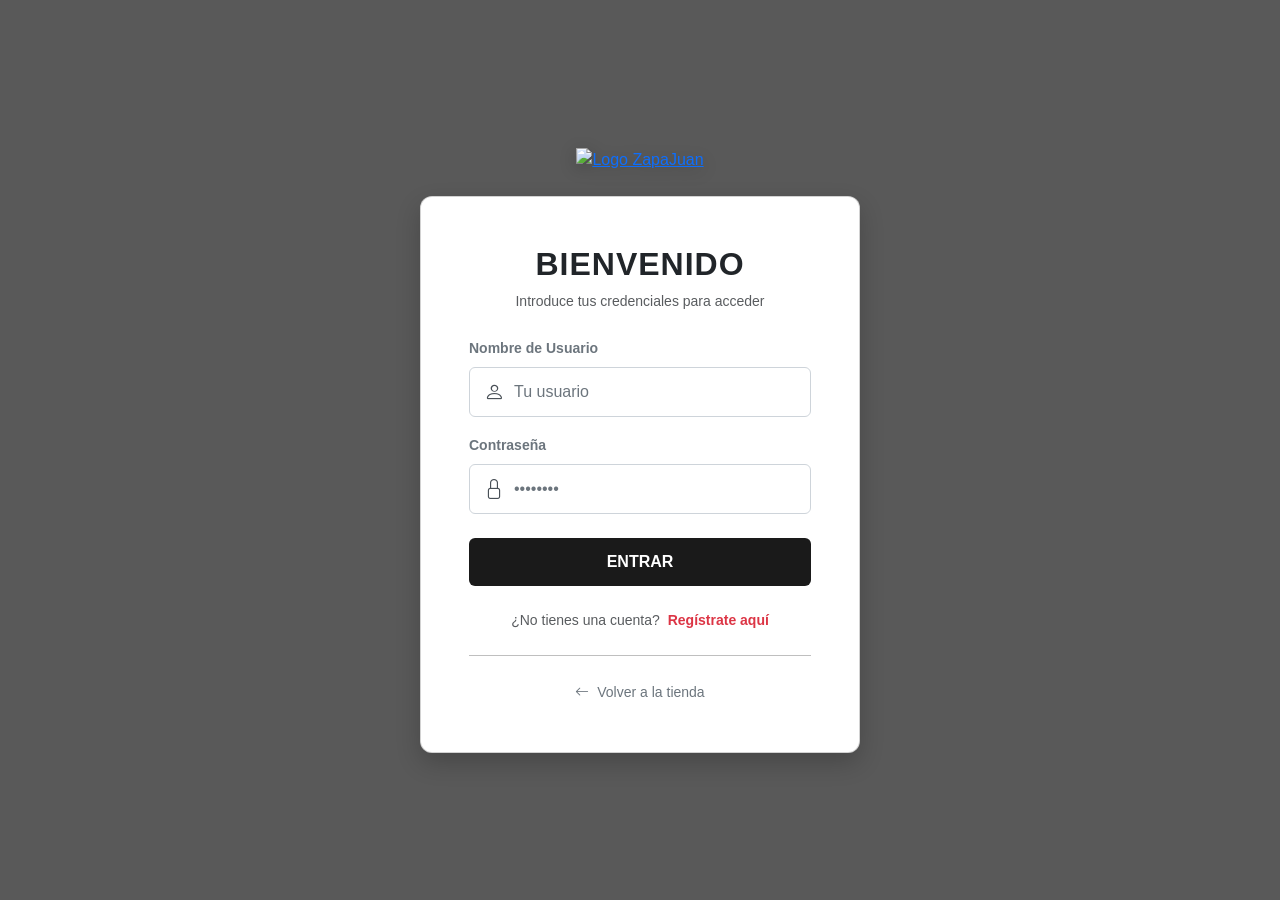
<file: src/main/resources/templates/html/login.html>
<!DOCTYPE html>
<html lang="es" xmlns:th="http://www.thymeleaf.org">
<head>
    <meta charset="UTF-8">
    <meta name="viewport" content="width=device-width, initial-scale=1.0">
    <link href="https://cdn.jsdelivr.net/npm/bootstrap@5.3.0/dist/css/bootstrap.min.css" rel="stylesheet">
    <link rel="stylesheet" href="https://cdn.jsdelivr.net/npm/bootstrap-icons@1.11.3/font/bootstrap-icons.min.css">
    
    <link rel="stylesheet" th:href="@{/css/form.css}">
    
    <title>Iniciar Sesión - ZapaJuan</title>
    <style>
        body {      
            background-image: linear-gradient(rgba(0, 0, 0, 0.65), rgba(0, 0, 0, 0.65)), url('https://images.unsplash.com/photo-1600185365483-26d7a4cc7519?q=80&w=1450&auto=format&fit=crop');
            background-size: cover;
            background-position: center;
            background-attachment: fixed;
            font-family: Arial, sans-serif;
            color: #fff;
            min-height: 100vh;
            display: flex;
            flex-direction: column;
        }
        
        .main-wrapper {
            flex: 1;
            display: flex;
            flex-direction: column;
            justify-content: center;
            align-items: center;
            padding: 20px;
        }
        
        .login-card {
            width: 100%;
            max-width: 440px;
            background: #ffffff;
            border-radius: 12px;
            box-shadow: 0 10px 25px rgba(0, 0, 0, 0.2);
        }
        
        .input-group-custom {
            border: 1px solid #ced4da;
            border-radius: 6px;
            overflow: hidden;
            background-color: #ffffff;
        }
        
        .input-group-custom:focus-within {
            border-color: #1a1a1a;
        }
        
        .input-group-custom .form-control {
            border: none;
            padding: 12px 12px 12px 0;
            color: #1a1a1a ;
            box-shadow: none ;
        }

        .input-group-custom .form-control::placeholder {
            color: #6c757d;
        }
        
        .input-group-custom .input-group-text {
            background: transparent;
            border: none;
            color: #495057;
            padding-left: 14px;
            padding-right: 10px;
        }
        
        .btn-custom-dark {
            background-color: #1a1a1a;
            color: #ffffff;
            border-radius: 6px;
            padding: 12px;
            border: none;
        }
        
        .btn-custom-dark:hover {
            background-color: #000000;
            color: #ffffff;
        }

        .link-register {
            color: #dc3545;
        }
        .link-register:hover {
            color: #bd2130;
            text-decoration: underline;
        }
        .link-back {
            color: #6c757d ;
        }
        .link-back:hover {
            color: #1a1a1a;
        }
    </style>
</head>
<body>
    
    <div class="main-wrapper">
        <header class="mb-4">
            <a th:href="@{/}" class="d-inline-block">
                <img th:src="@{/imagenes/logoTienda.png}" alt="Logo ZapaJuan" style="height: 80px; width: auto; filter: drop-shadow(0 4px 8px rgba(0,0,0,0.2));">
            </a>
        </header>
        
        <div class="card login-card">
            <div class="card-body p-4 p-md-5">
                <h2 class="card-title text-center mb-2 fw-bold text-dark text-uppercase" style="letter-spacing: 1px;">Bienvenido</h2>
                <p class="text-center text-muted small mb-4">Introduce tus credenciales para acceder</p>
                
                <form th:action="@{/login}" method="post">
                    
                    <div class="mb-3">
                        <label class="form-label fw-bold text-secondary small">Nombre de Usuario</label>
                        <div class="input-group-custom d-flex align-items-center">
                            <span class="input-group-text"><i class="bi bi-person fs-5"></i></span>
                            <input type="text" name="username" class="form-control bg-transparent" placeholder="Tu usuario" required>
                        </div>
                    </div>

                    <div class="mb-4">
                        <label class="form-label fw-bold text-secondary small">Contraseña</label>
                        <div class="input-group-custom d-flex align-items-center">
                            <span class="input-group-text"><i class="bi bi-lock fs-5"></i></span>
                            <input type="password" name="password" class="form-control bg-transparent" placeholder="••••••••" required>
                        </div>
                    </div>

                    <button type="submit" class="btn btn-custom-dark w-100 fw-bold text-uppercase">Entrar</button>
                </form>
                
                <div class="text-center mt-4">
                    <p class="mb-0 small text-muted">¿No tienes una cuenta? 
                        <a th:href="@{/register}" class="link-register text-decoration-none fw-bold ms-1">Regístrate aquí</a>
                    </p>
                    <hr class="my-4 opacity-25" style="color: #000;">
                    <a th:href="@{/}" class="link-back text-decoration-none small fw-medium">
                        <i class="bi bi-arrow-left me-1"></i> Volver a la tienda</a>
                </div>
            </div>
        </div>
    </div>

    <script src="https://cdn.jsdelivr.net/npm/bootstrap@5.3.0/dist/js/bootstrap.bundle.min.js"></script>
</body>
</html>
</file>
